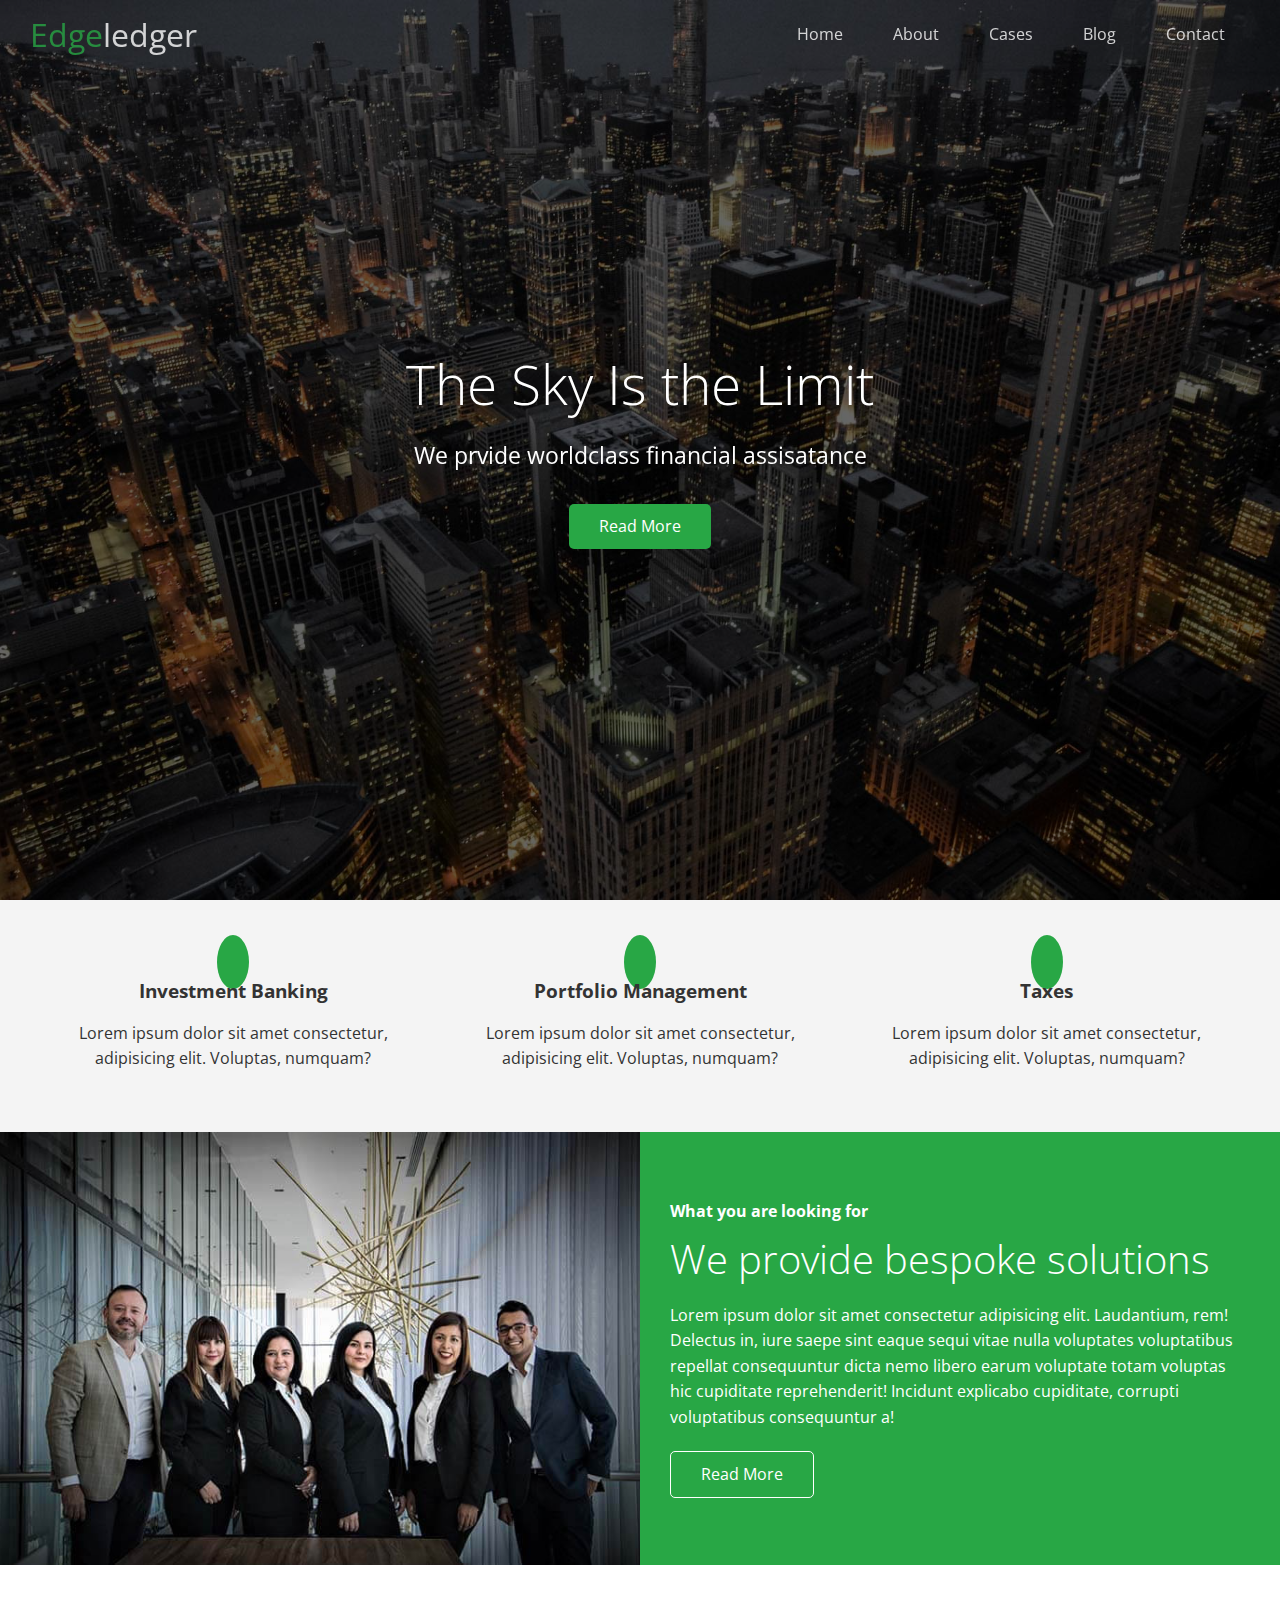
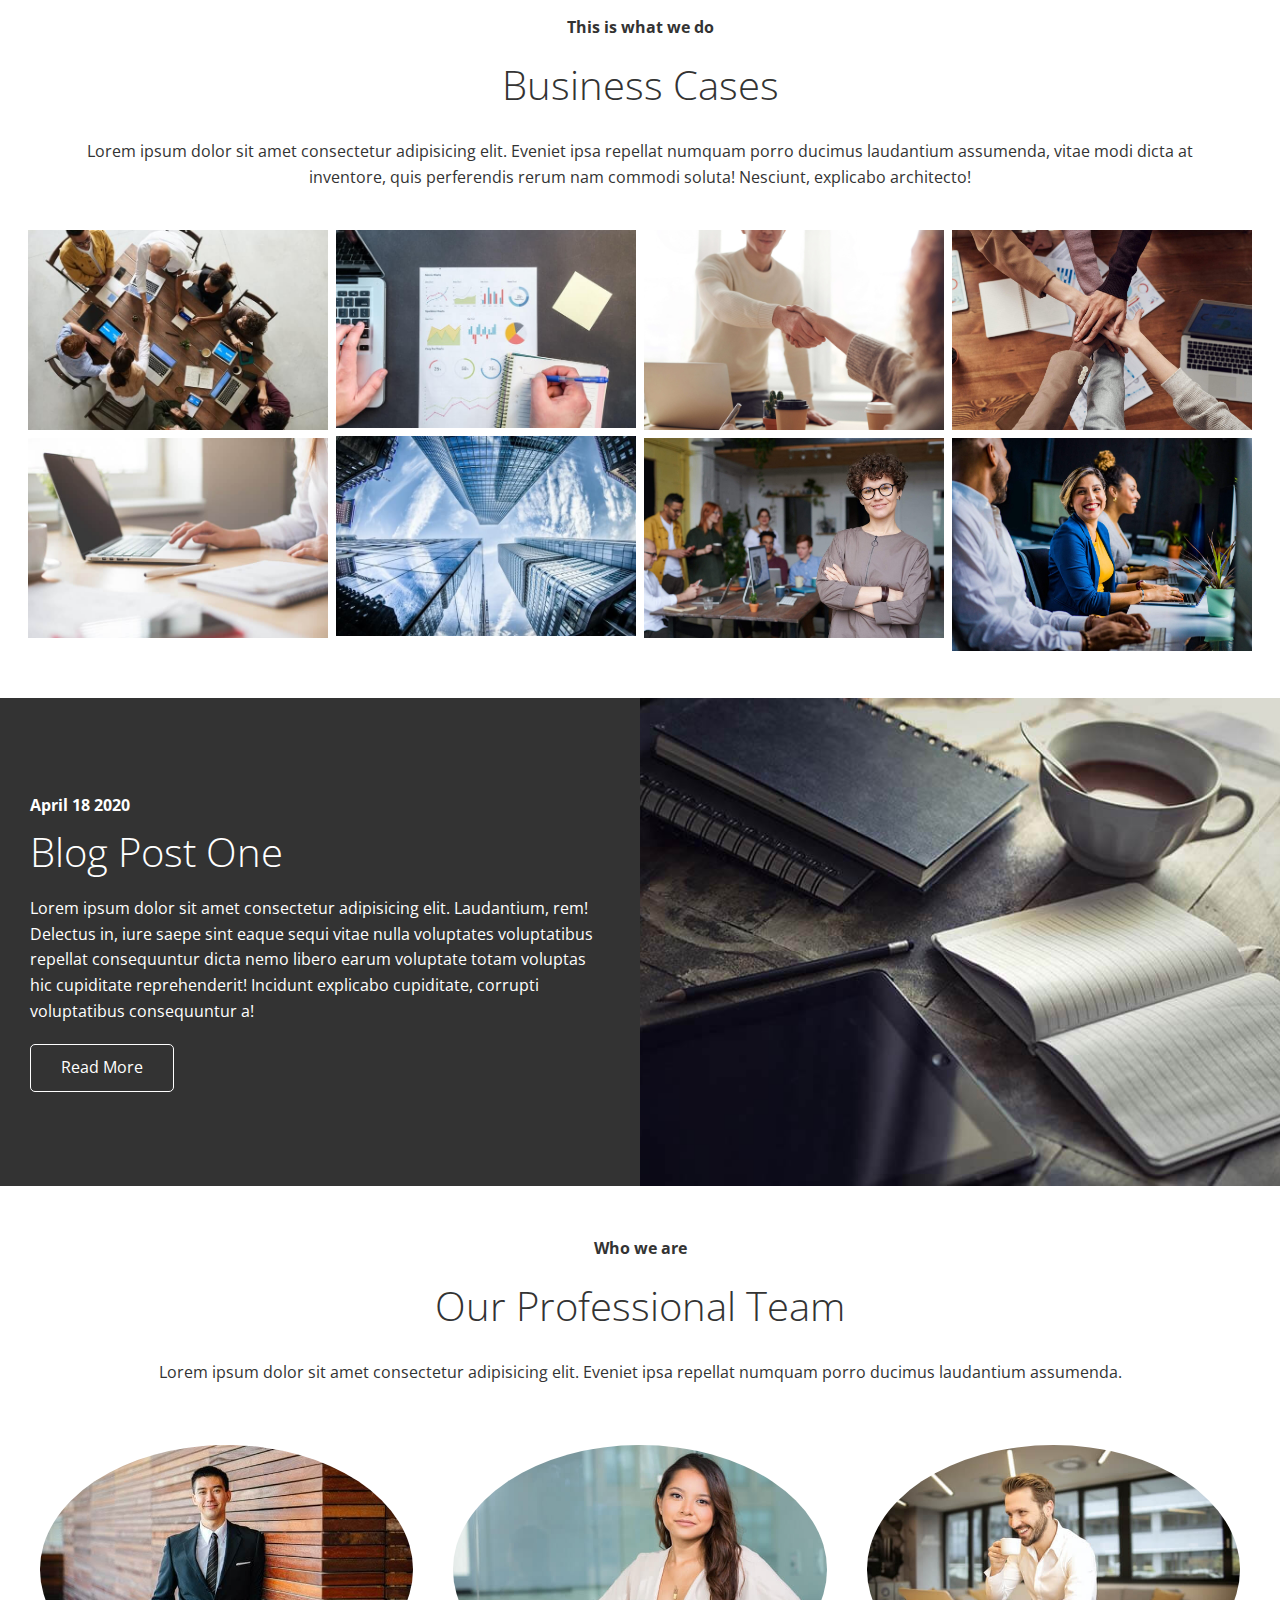
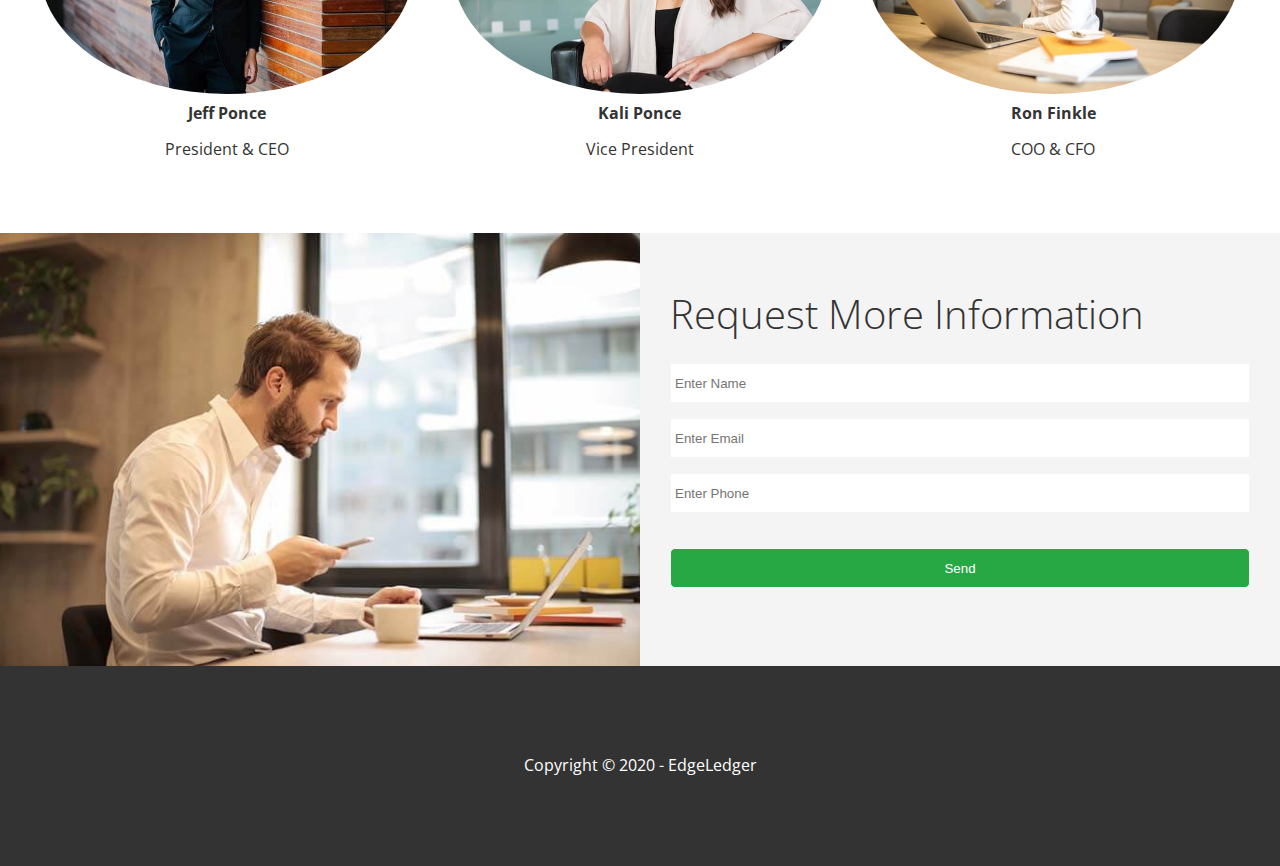
<file: index.html>
<!DOCTYPE html>
<html lang="en">
<head>
    <meta charset="UTF-8">
    <meta name="viewport" content="width=device-width, initial-scale=1.0">
    <link rel="shortcut icon" type="image/x-icon" href="/favicon.ico">
    <link rel="stylesheet" href="https://cdnjs.cloudflare.com/ajax/libs/font-awesome/5.15.1/css/all.min.css" integrity="sha512-+4zCK9k+qNFUR5X+cKL9EIR+ZOhtIloNl9GIKS57V1MyNsYpYcUrUeQc9vNfzsWfV28IaLL3i96P9sdNyeRssA==" crossorigin="anonymous" />
    <link rel="stylesheet" href="css/lightbox.min.css">
    <link rel="stylesheet" href="css/utilities.css">
    <link rel="stylesheet" href="css/style.css">
    
    <title>Welcome to EdgeLedger</title>
</head>
<body id="home">
    <header class="hero">
        <div id= "navbar" class="navbar top">
            <h1 class="logo">
                <span class="text-primary"><i class="fas fa-book-open"></i> Edge</span>ledger
            </h1>
            <nav>
                <ul>
                    <li><a href="#home">Home</a></li>
                    <li><a href="#about">About</a></li>
                    <li><a href="#cases">Cases</a></li>
                    <li><a href="#blog">Blog</a></li>
                    <li><a href="#contact">Contact</a></li>
                </ul>
            </nav>
        </div>

        <div class="content">
            <h1>The Sky Is the Limit</h1>
            <p>We prvide worldclass financial assisatance</p>
            <a href="#about" class="btn"> <i class="fas fa-chevron-right"></i> Read More</a>
        </div>
    </header>


    <main>
        <!-- About Icons -->
        <section id="about" class="icons bg-light">
            <div class="flex-items">
                <div>
                    <i class="fas fa-university fa-2x"></i>
                    <div>
                        <h3>Investment Banking</h3>
                        <p>Lorem ipsum dolor sit amet consectetur, adipisicing elit. Voluptas, numquam?</p>
                    </div>
                </div>
                <div>
                    <i class="fas fa-book-reader fa-2x"></i>
                    <div>
                        <h3>Portfolio Management</h3>
                        <p>Lorem ipsum dolor sit amet consectetur, adipisicing elit. Voluptas, numquam?</p>
                    </div>
                </div>
                <div>
                    <i class="fas fa-pencil-alt fa-2x"></i>
                    <div>
                        <h3>Taxes</h3>
                        <p>Lorem ipsum dolor sit amet consectetur, adipisicing elit. Voluptas, numquam?</p>
                    </div>
                </div>
            </div>
        </section>

        <!-- About:Solutions -->
        <section class="solutions flex-columns">
            <div class="row">
                <div class="column">
                    <div class="column-1">
                        <img src="./images/home/people.jpg" alt="">
                    </div>
                </div>
                <div class="column">
                    <div class="column-2 bg-primary">
                        <h4>What you are looking for</h4>
                        <h2>We provide bespoke solutions</h2>
                        <p>Lorem ipsum dolor sit amet consectetur adipisicing elit. Laudantium, rem! Delectus in, iure saepe sint eaque sequi vitae nulla voluptates voluptatibus repellat consequuntur dicta nemo libero earum voluptate totam voluptas hic cupiditate reprehenderit! Incidunt explicabo cupiditate, corrupti voluptatibus consequuntur a!</p>
                        <a href="" class="btn btn-outline"> <i class="fas fa-chevron"></i> 
                            Read More
                        </a>
                    </div>
                </div>
            </div>
        </section>

        <!-- Cases -->
        <section id="cases" class="cases flex-grid section-padding">
            <header class="section-header">
                <h4>This is what we do</h4>
                <h2>Business Cases</h2>
                <p>Lorem ipsum dolor sit amet consectetur adipisicing elit. Eveniet ipsa repellat numquam porro ducimus laudantium assumenda, vitae modi dicta at inventore, quis perferendis rerum nam commodi soluta! Nesciunt, explicabo architecto!</p>
            </header>
            <div class="row">
                <div class="column">
                    <a href="/images/cases/cases1.jpg" data-lightbox="cases" data-title="Lorem ipsum dolor sit amet.">
                        <img src="/images/cases/cases1.jpg" alt="">
                    </a>
                    
                    <a href="/images/cases/cases2.jpg" data-lightbox="cases" data-title="Lorem ipsum dolor sit amet.">
                        <img src="/images/cases/cases2.jpg" alt="">
                    </a>
                </div>
                <div class="column">
                    <a href="/images/cases/cases3.jpg" data-lightbox="cases" data-title="Lorem ipsum dolor sit amet.">
                        <img src="/images/cases/cases3.jpg" alt="">
                    </a>
                    <a href="/images/cases/cases4.jpg" data-lightbox="cases" data-title="Lorem ipsum dolor sit amet.">
                        <img src="/images/cases/cases4.jpg" alt="">
                    </a>
                </div>
                <div class="column">
                    <a href="/images/cases/cases5.jpg" data-lightbox="cases" data-title="Lorem ipsum dolor sit amet.">
                        <img src="/images/cases/cases5.jpg" alt="">
                    </a>
                    <a href="/images/cases/cases6.jpg" data-lightbox="cases" data-title="Lorem ipsum dolor sit amet.">
                        <img src="/images/cases/cases6.jpg" alt="">
                    </a>
                </div>
                <div class="column">
                    <a href="/images/cases/cases7.jpg" data-lightbox="cases" data-title="Lorem ipsum dolor sit amet.">
                        <img src="/images/cases/cases7.jpg" alt="">
                    </a>
                    <a href="/images/cases/cases8.jpg" data-lightbox="cases" data-title="Lorem ipsum dolor sit amet.">
                        <img src="/images/cases/cases8.jpg" alt="">
                    </a>
                </div>
            </div>
        </section>

        <!-- Blog-->
        <section id="blog" class="blog flex-columns flex-reverse">
            <div class="row">
                <div class="column">
                    <div class="column-1">
                        <img src="./images/home/blog.jpg" alt="">
                    </div>
                </div>
                <div class="column">
                    <div class="column-2 bg-dark">
                        <h4>April 18 2020</h4>
                        <h2>Blog Post One</h2>
                        <p>Lorem ipsum dolor sit amet consectetur adipisicing elit. Laudantium, rem! Delectus in, iure saepe sint eaque sequi vitae nulla voluptates voluptatibus repellat consequuntur dicta nemo libero earum voluptate totam voluptas hic cupiditate reprehenderit! Incidunt explicabo cupiditate, corrupti voluptatibus consequuntur a!</p>
                        <a href="blog.html" class="btn btn-outline"> <i class="fas fa-chevron"></i> 
                            Read More
                        </a>
                    </div>
                </div>
            </div>
        </section>

        <!-- Team -->
        <section id="team" class="team section-padding">
            <header class="section-header">
                <h4>Who we are</h4>
                <h2>Our Professional Team</h2>
                <p>Lorem ipsum dolor sit amet consectetur adipisicing elit. Eveniet ipsa repellat numquam porro ducimus laudantium assumenda.</p>
            </header>
            <div class="flex-items">
                <div>
                    <img src="/images/team/person1.jpg" alt="">
                    <h4>Jeff Ponce</h4>
                    <p>President & CEO</p>
                </div>
                <div>
                    <img src="/images/team/person2.jpg" alt="">
                    <h4>Kali Ponce</h4>
                    <p> Vice President</p>
                </div>
                <div>
                    <img src="/images/team/person3.jpg" alt="">
                    <h4>Ron Finkle</h4>
                    <p>COO & CFO</p>
                </div>
            </div>
        </section>

         <!-- Contact -->
         <section id="contact" class="contact flex-columns">
            <div class="row">
                <div class="column">
                    <div class="column-1">
                        <img src="./images/home/contact.jpg" alt="">
                    </div>
                </div>
                <div class="column">
                    <div class="column-2 bg-light">
                        <h2>Request More Information</h2>
                        <form action="" class="callback-form">
                            <div class="form-control">
                                <label for="name"></label>
                                <input type="text" name="name" id="name" placeholder="Enter Name">
                                
                            </div>
                            <div class="form-control">
                                <label for="email"></label>
                                <input type="email" name="email" id="email" placeholder="Enter Email">
                                
                            </div>
                            <div class="form-control">
                                <label for="phone"></label>
                                <input type="text" name="phone" id="phone" placeholder="Enter Phone">
                                
                            </div>
                            <input type="submit" value="Send" id="submit" class="btn">
                        </form>
                    </div>
                </div>
            </div>
        </section>
    </main>

    <footer class="footer bg-dark">
        <div class="social">
            <a href=""><i class="fab fa-facebook fa-2x"></i></a>
            <a href=""><i class="fab fa-twitter fa-2x"></i></a>
            <a href=""><i class="fab fa-youtube fa-2x"></i></a>
            <a href=""><i class="fab fa-linkedin fa-2x"></i></a>
        </div>
        <p>Copyright &copy; 2020 - EdgeLedger</p>
    </footer>

    <!-- Jquery -->
    <script src="https://code.jquery.com/jquery-3.5.1.min.js" integrity="sha256-9/aliU8dGd2tb6OSsuzixeV4y/faTqgFtohetphbbj0=" crossorigin="anonymous">
    </script>
    
    <!-- Lightbox -->
    <script src="js/lightbox.min.js"></script>
    
    <!-- Transitioning Navbar -->
    <script>
        const navbar = document.getElementById('navbar');
        let scrolled = false;

        window.onscroll = function () {
            if(window.pageYOffset > 100) {
                navbar.classList.remove('top');
                if (!scrolled) {
                    navbar.style.transform = 'translateY(-70px)';
                }
                setTimeout(function() {
                    navbar.style.transform = 'translateY(0)';
                    scrolled = true;
                }, 200);
            } else {
                navbar.classList.add('top');
                scrolled = false;
            }
        };


        // Smooth Scrolling
        $('#navbar a, .btn').on('click', function (e) {
            if (this.hash !== '') {
                e.preventDefault();

                const hash = this.hash;

                $('html, body').animate(
                    {
                        scrollTop: $(hash).offset().top - 100
                    },
                    800
                )
            }
        });

    </script>
</body>
</html>
</file>
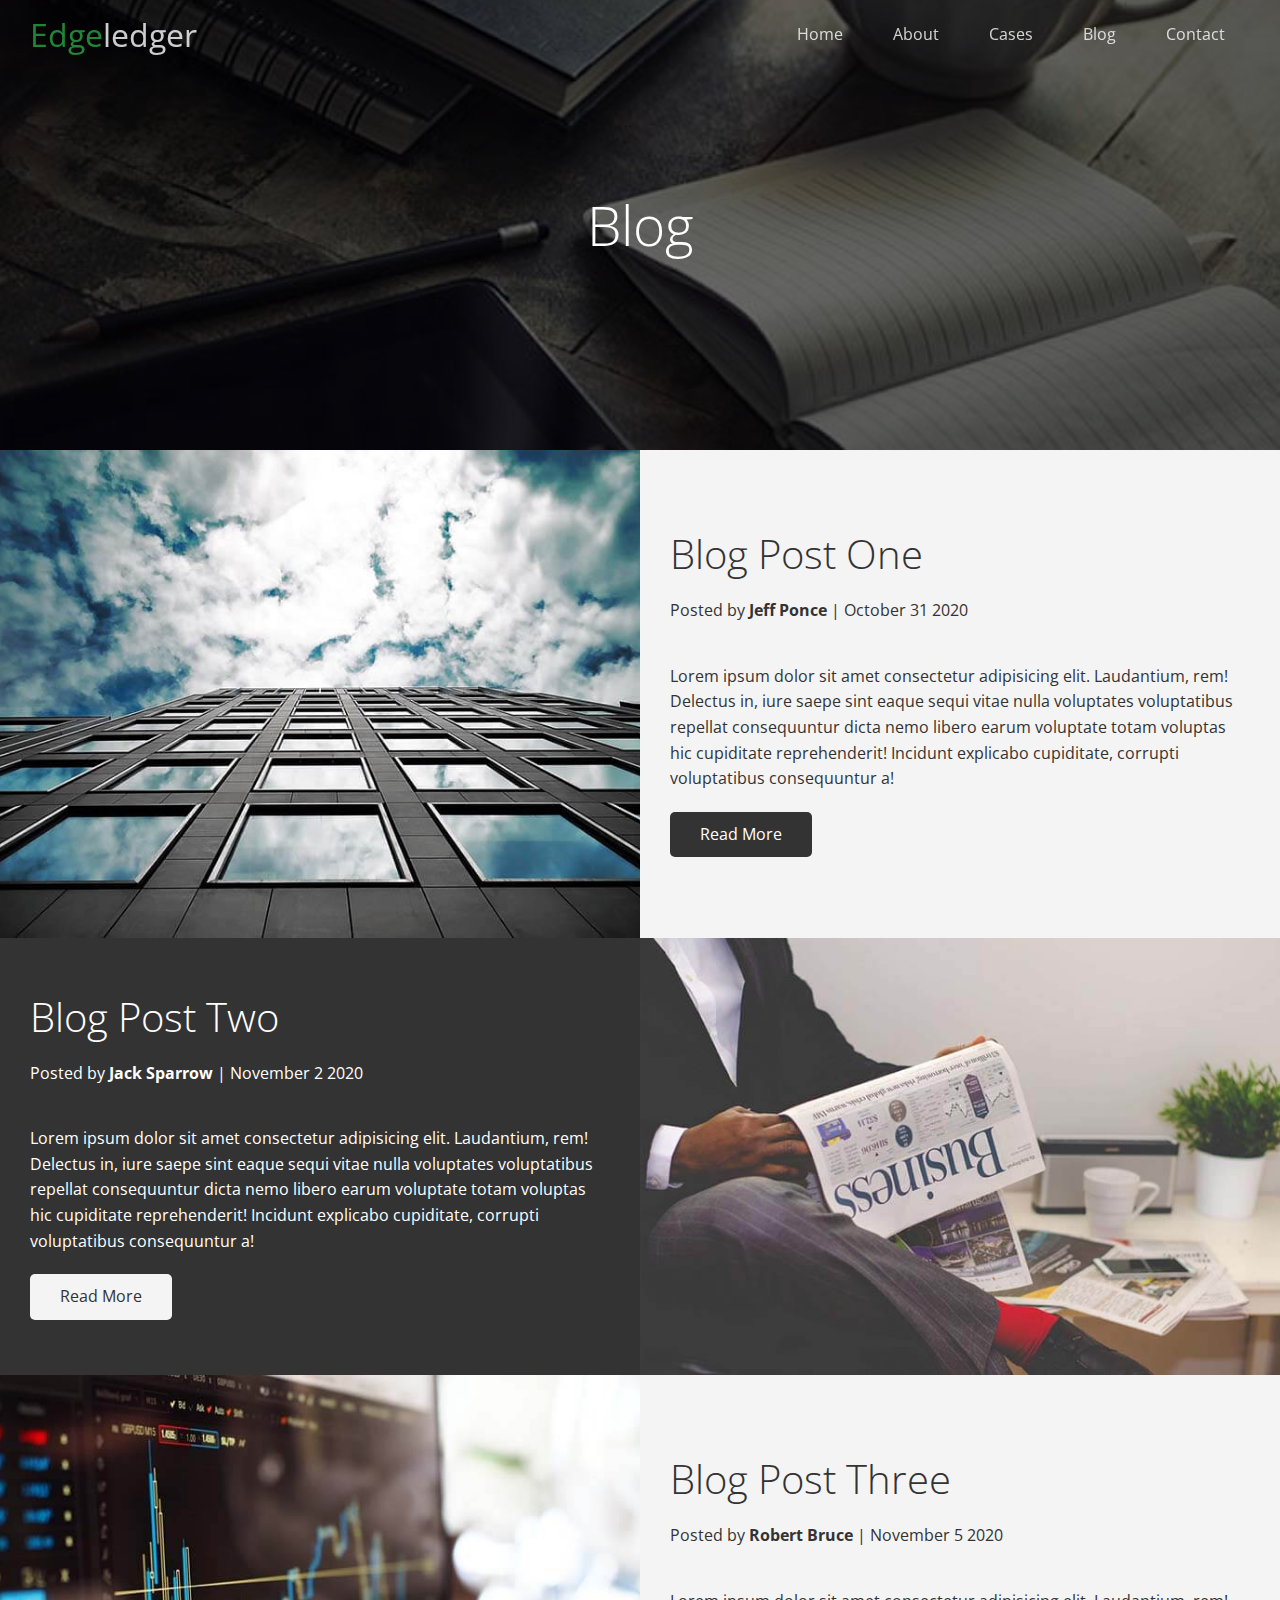
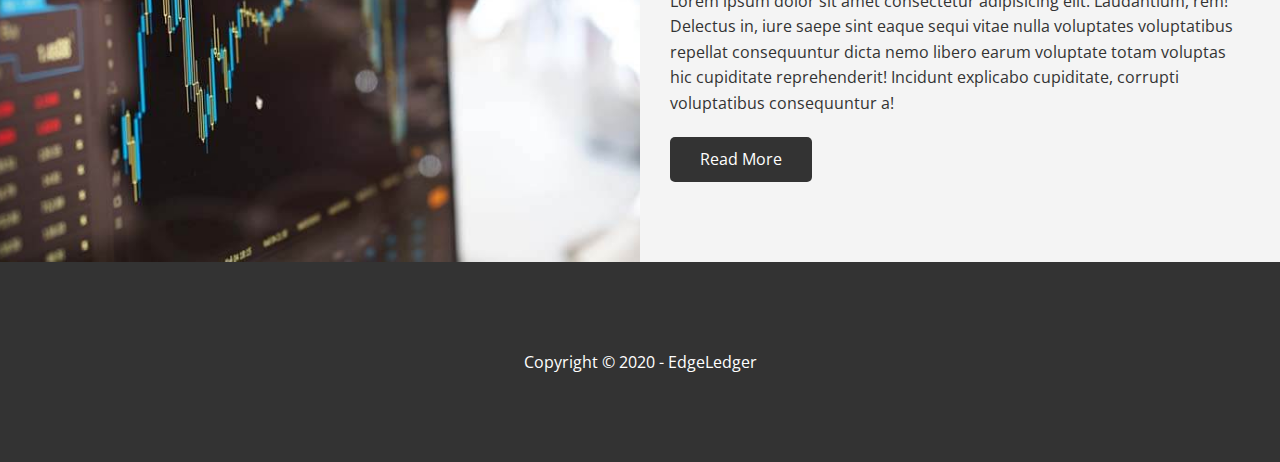
<file: blog.html>
<!DOCTYPE html>
<html lang="en">
<head>
    <meta charset="UTF-8">
    <meta name="viewport" content="width=device-width, initial-scale=1.0">
    <link rel="stylesheet" href="https://cdnjs.cloudflare.com/ajax/libs/font-awesome/5.15.1/css/all.min.css" integrity="sha512-+4zCK9k+qNFUR5X+cKL9EIR+ZOhtIloNl9GIKS57V1MyNsYpYcUrUeQc9vNfzsWfV28IaLL3i96P9sdNyeRssA==" crossorigin="anonymous" />
    <link rel="stylesheet" href="css/utilities.css">
    <link rel="stylesheet" href="css/style.css">
    
    <title>Read Our Blog</title>
</head>
<body id="home">
    <header class="hero blog">
        <div id= "navbar" class="navbar top">
            <h1 class="logo">
                <span class="text-primary"><i class="fas fa-book-open"></i> Edge</span>ledger
            </h1>
            <nav>
                <ul>
                    <li><a href="index.html">Home</a></li>
                    <li><a href="index.html#about">About</a></li>
                    <li><a href="index.html#cases">Cases</a></li>
                    <li><a href="index.html#blog">Blog</a></li>
                    <li><a href="index.html#contact">Contact</a></li>
                </ul>
            </nav>
        </div>

        <div class="content">
            <h1>Blog</h1>
        </div>
    </header>

        <main>
            <!-- Blog Post -->
            <article class="flex-columns">
                <div class="row">
                    <div class="column">
                        <div class="column-1">
                            <img src="./images/blog/blog1.jpg" alt="">
                        </div>
                    </div>
                    <div class="column">
                        <div class="column-2 bg-light">
                            <h2>Blog Post One</h2>
                            <p class="meta">
                                <i class="fas fa-user"></i> Posted by <strong>Jeff Ponce</strong>  | October 31 2020
                            </p>
                            <p>Lorem ipsum dolor sit amet consectetur adipisicing elit. Laudantium, rem! Delectus in, iure saepe sint eaque sequi vitae nulla voluptates voluptatibus repellat consequuntur dicta nemo libero earum voluptate totam voluptas hic cupiditate reprehenderit! Incidunt explicabo cupiditate, corrupti voluptatibus consequuntur a!</p>
                            <a href="post.html" class="btn btn-dark"> <i class="fas fa-chevron"></i> 
                                Read More
                            </a>
                        </div>
                    </div>
                </div>
            </article>

            <article class="flex-columns flex-reverse">
                <div class="row">
                    <div class="column">
                        <div class="column-1">
                            <img src="./images/blog/blog2.jpg" alt="">
                        </div>
                    </div>
                    <div class="column">
                        <div class="column-2 bg-dark">
                            <h2>Blog Post Two</h2>
                            <p class="meta">
                                <i class="fas fa-user"></i> Posted by <strong>Jack Sparrow</strong>  | November 2 2020
                            </p>
                            <p>Lorem ipsum dolor sit amet consectetur adipisicing elit. Laudantium, rem! Delectus in, iure saepe sint eaque sequi vitae nulla voluptates voluptatibus repellat consequuntur dicta nemo libero earum voluptate totam voluptas hic cupiditate reprehenderit! Incidunt explicabo cupiditate, corrupti voluptatibus consequuntur a!</p>
                            <a href="post.html" class="btn btn-light"> <i class="fas fa-chevron"></i> 
                                Read More
                            </a>
                        </div>
                    </div>
                </div>
            </article>

            <article class="flex-columns">
                <div class="row">
                    <div class="column">
                        <div class="column-1">
                            <img src="./images/blog/blog3.jpg" alt="">
                        </div>
                    </div>
                    <div class="column">
                        <div class="column-2 bg-light">
                            <h2>Blog Post Three</h2>
                            <p class="meta">
                                <i class="fas fa-user"></i> Posted by <strong>Robert Bruce</strong>  | November 5 2020
                            </p>
                            <p>Lorem ipsum dolor sit amet consectetur adipisicing elit. Laudantium, rem! Delectus in, iure saepe sint eaque sequi vitae nulla voluptates voluptatibus repellat consequuntur dicta nemo libero earum voluptate totam voluptas hic cupiditate reprehenderit! Incidunt explicabo cupiditate, corrupti voluptatibus consequuntur a!</p>
                            <a href="post.html" class="btn btn-dark"> <i class="fas fa-chevron"></i> 
                                Read More
                            </a>
                        </div>
                    </div>
                </div>
            </article>
        </main>


    <footer class="footer bg-dark">
        <div class="social">
            <a href=""><i class="fab fa-facebook fa-2x"></i></a>
            <a href=""><i class="fab fa-twitter fa-2x"></i></a>
            <a href=""><i class="fab fa-youtube fa-2x"></i></a>
            <a href=""><i class="fab fa-linkedin fa-2x"></i></a>
        </div>
        <p>Copyright &copy; 2020 - EdgeLedger</p>
    </footer>

    <script>
        const navbar = document.getElementById('navbar');
        let scrolled = false;

        window.onscroll = function () {
            if(window.pageYOffset > 100) {
                navbar.classList.remove('top');
                if (!scrolled) {
                    navbar.style.transform = 'translateY(-70px)';
                }
                setTimeout(function() {
                    navbar.style.transform = 'translateY(0)';
                    scrolled = true;
                }, 200);
            } else {
                navbar.classList.add('top');
                scrolled = false;
            }
        };
    </script>
</body>
</html>
</file>
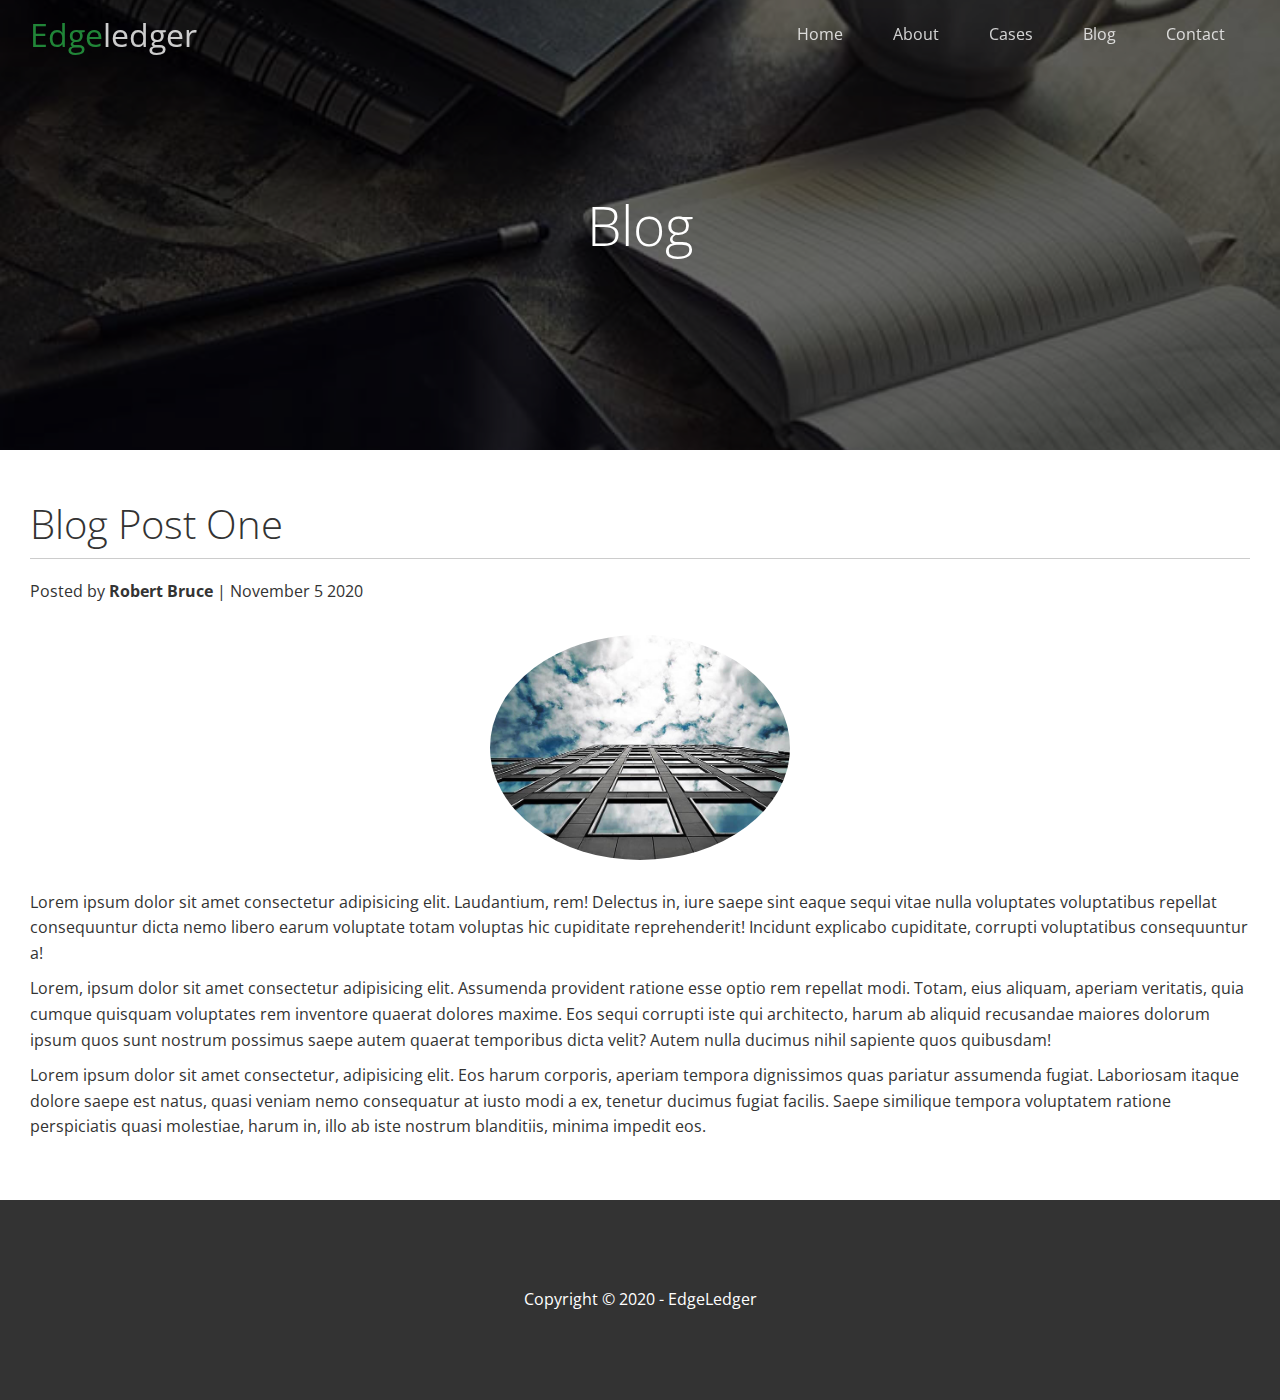
<file: post.html>
<!DOCTYPE html>
<html lang="en">
<head>
    <meta charset="UTF-8">
    <meta name="viewport" content="width=device-width, initial-scale=1.0">
    <link rel="stylesheet" href="https://cdnjs.cloudflare.com/ajax/libs/font-awesome/5.15.1/css/all.min.css" integrity="sha512-+4zCK9k+qNFUR5X+cKL9EIR+ZOhtIloNl9GIKS57V1MyNsYpYcUrUeQc9vNfzsWfV28IaLL3i96P9sdNyeRssA==" crossorigin="anonymous" />
    <link rel="stylesheet" href="css/utilities.css">
    <link rel="stylesheet" href="css/style.css">
    
    <title>Post One</title>
</head>
<body id="home">
    <header class="hero blog">
        <div id= "navbar" class="navbar top">
            <h1 class="logo">
                <span class="text-primary"><i class="fas fa-book-open"></i> Edge</span>ledger
            </h1>
            <nav>
                <ul>
                    <li><a href="index.html">Home</a></li>
                    <li><a href="index.html#about">About</a></li>
                    <li><a href="index.html#cases">Cases</a></li>
                    <li><a href="index.html#blog">Blog</a></li>
                    <li><a href="index.html#contact">Contact</a></li>
                </ul>
            </nav>
        </div>

        <div class="content">
            <h1>Blog</h1>
        </div>
    </header>

        <main>
            <section class="post">
                <h2>Blog Post One</h2>
                <p class="meta">
                    <i class="fas fa-user"></i> Posted by <strong>Robert Bruce</strong>  | November 5 2020
                </p>
                <img src="images/blog/blog1.jpg" alt="">
                <p>Lorem ipsum dolor sit amet consectetur adipisicing elit. Laudantium, rem! Delectus in, iure saepe sint eaque sequi vitae nulla voluptates voluptatibus repellat consequuntur dicta nemo libero earum voluptate totam voluptas hic cupiditate reprehenderit! Incidunt explicabo cupiditate, corrupti voluptatibus consequuntur a!</p>
                <p>Lorem, ipsum dolor sit amet consectetur adipisicing elit. Assumenda provident ratione esse optio rem repellat modi. Totam, eius aliquam, aperiam veritatis, quia cumque quisquam voluptates rem inventore quaerat dolores maxime. Eos sequi corrupti iste qui architecto, harum ab aliquid recusandae maiores dolorum ipsum quos sunt nostrum possimus saepe autem quaerat temporibus dicta velit? Autem nulla ducimus nihil sapiente quos quibusdam!</p>
                <p>Lorem ipsum dolor sit amet consectetur, adipisicing elit. Eos harum corporis, aperiam tempora dignissimos quas pariatur assumenda fugiat. Laboriosam itaque dolore saepe est natus, quasi veniam nemo consequatur at iusto modi a ex, tenetur ducimus fugiat facilis. Saepe similique tempora voluptatem ratione perspiciatis quasi molestiae, harum in, illo ab iste nostrum blanditiis, minima impedit eos.</p>
            </section>
        </main>


    <footer class="footer bg-dark">
        <div class="social">
            <a href=""><i class="fab fa-facebook fa-2x"></i></a>
            <a href=""><i class="fab fa-twitter fa-2x"></i></a>
            <a href=""><i class="fab fa-youtube fa-2x"></i></a>
            <a href=""><i class="fab fa-linkedin fa-2x"></i></a>
        </div>
        <p>Copyright &copy; 2020 - EdgeLedger</p>
    </footer>


    <script>
        const navbar = document.getElementById('navbar');
        let scrolled = false;

        window.onscroll = function () {
            if(window.pageYOffset > 100) {
                navbar.classList.remove('top');
                if (!scrolled) {
                    navbar.style.transform = 'translateY(-70px)';
                }
                setTimeout(function() {
                    navbar.style.transform = 'translateY(0)';
                    scrolled = true;
                }, 200);
            } else {
                navbar.classList.add('top');
                scrolled = false;
            }
        };
    </script>
</body>
</html>
</file>
<file: css/utilities.css>
/* Text Colors */


.text-primary {
    color: #28a745
}

.text-secondary {
    color: #0284d0;
}


/* Button */

.btn {
    cursor: pointer;
    display: inline-block;
    padding: 10px 30px;
    color: #fff;
    background-color: #28a745;
    border: none;
    border-radius: 5px;
}

.btn:hover {
    opacity: 0.9;
}

.btn-primary, .bg-primary {
    background: #28a745;
    color: #fff;
}
.btn-secondary, .bg-secondary {
    background: #0284d0;
    color: #fff;
}
.btn-dark, .bg-dark {
    background: #333;
    color: #fff;
}
.btn-light, .bg-light {
    background: #f4f4f4;
    color: #333;
}

.btn-outline {
    background: transparent;
    border: 1px solid #fff;
}


/* Flex Items */

.flex-items {
    display: flex;
    text-align: center;
    justify-content: center;
    text-align: center;
    height: 100%;

}

.flex-items > div {
    padding: 20px
}

/* Flex Columns */

.flex-columns.flex-reverse .row {
    flex-direction: row-reverse;
}
.flex-columns .row {
    display: flex;
    flex-direction: row;
    flex-wrap: wrap;
    width: 100%;
}

.flex-columns .column {
    display: flex;
    flex-direction: column;
    flex-basis: 100%;
    flex: 1;
}

.flex-columns .column .column-1,
.flex-columns .column .column-2 {
    height: 100%;
}

.flex-columns img {
    width: 100%;
    height: 100%;
    object-fit: cover;
}

.flex-columns .column-2 {
    display: flex;
    flex-direction: column;
    align-items: flex-start;
    justify-content: center;
    padding: 30px;
}

.flex-columns h2 {
    font-size: 40px;
    font-weight: 100;
}

.flex-columns h4 {
    margin-bottom: 10px;
}

.flex-columns p {
    margin: 20px 0;
}

/* Section Header */

.section-header {
    padding: 30px;
    display: flex;
    flex-direction: column;
    align-items: center;
    justify-content: center;
    text-align: center;
}

.section-header h2 {
    font-size: 40px;
    margin: 20px 0;
}

.section-padding {
    padding: 20px 20px 40px;
}

/* Flex Grid */

.flex-grid .row {
    display: flex;
    flex-wrap: wrap;
    padding: 0 4px;
}

.flex-grid .column {
    flex: 25%;
    max-width: 25%;
    padding: 0 4px;
}
</file>
<file: css/style.css>
@import url('https://fonts.googleapis.com/css2?family=Open+Sans:wght@300;400&display=swap');

* {
    box-sizing: border-box;
    padding: 0;
    margin: 0;
}

body {
    font-family: 'Open Sans', sans-serif;
    background: #fff;
    color: #333;
    line-height: 1.6;
}

ul {
    list-style: none;
}

a {
    color: #333;
    text-decoration: none;
}

h1, h2 {
    font-weight: 300;
    line-height: 1.2;
}

p {
    margin: 10px 0;
}

img {
    width: 100%;
}

/* Nav Bar */

.navbar {
    display: flex;
    align-items: center;
    justify-content: space-between;
    background-color: #333;
    color: #fff;
    opacity: 0.8;
    width: 100%;
    height: 70px;
    position: fixed;
    top: 0px;
    padding: 30px;
    transition: 0.5s;
}

.navbar.top {
    background: transparent;
}

.navbar a {
    color: #fff;
    padding: 10px 20px;
    margin: 0 5px;
}

.navbar a:hover {
    border-bottom: #28a745 2px solid;
}

.navbar ul {
    display: flex;
}

.navbar .logo {
    font-weight: 400;
}

/* Header */

.hero {
    background: url('../images/home/showcase.jpg') no-repeat center center/cover;
    height: 100vh;
    position: relative;
    color: #fff;
}

.hero .content {
    display: flex;
    flex-direction: column;
    align-items: center;
    justify-content: center;
    text-align: center;
    height: 100%;
    padding: 0 20px;
}

.hero .content h1 {
    font-size: 55px;
    
}

.hero .content p {
    font-size: 23px;
    max-width: 600px;
    margin: 20px 0 30px;
}

.hero::before {
    content: '';
    position: absolute;
    top: 0;
    left: 0;
    width: 100%;
    height: 100%;
    background: rgba(0,0,0,0.6);
}

.hero * {
    z-index: 10;
}

.hero.blog {
    background: url('../images/home/blog.jpg') no-repeat center center/cover;
    height: 50vh;
}


/* Icons */

.icons {
    padding: 30px;
}

.icons h3 {
    font-weight: bold;
    margin-bottom: 15px;
}

.icons i {
    background-color: #28a745;
    color: #fff;
    padding: 1rem;
    border-radius: 50%;
    margin-bottom: 15px;
}

.cases img:hover {
    opacity: 0.7;
}

.team img {
    border-radius: 50%;
}

/* Call back form */

.callback-form {
    width: 100%;
    padding: 20px 0;
}

.callback-form label {
    display: block;
    margin-bottom: 5px;
}

.callback-form .form-control {
    margin-bottom: 15px;
}

.callback-form input {
    width: 100%;
    padding: 4px;
    height: 40px;
    border: #f5f5f5 1px solid;
}

.callback-form .btn {
    padding: 12px;
    margin-top: 20px;
}

.callback-form input:focus {
    outline-color: #28a745;
}


/* Post */

.post {
    padding: 50px 30px;
}

.post h2 {
    font-size: 40px;
    margin-bottom: 20px;
    padding-bottom: 10px;
    border-bottom: #ccc solid 1px;
}

.post .meta {
    margin-bottom: 30px;
}

.post img {
    width: 300px;
    border-radius: 50%;
    display: block;
    margin: 0 auto 30px;
}

/* Footer */

.footer {
    display: flex;
    flex-direction: column;
    align-items: center;
    justify-content: center;
    text-align: center;
    height: 200px;
}

.footer a {
    color: #fff;

}

.footer a:hover {
    color: #28a745;
}

.footer .socail > * {
    margin-right: 30px;
}

/* Mobile */

@media(max-width: 768px) {
    .navbar {
        flex-direction: column;
        height: 120px;
        padding: 20px;
    }

    .navbar a {
        padding: 10px 10px;
        margin: 0 3px;
    }

    .flex-items {
        flex-direction: column;
    }

    .flex-columns .column,
    .flex-grid .column {
        flex: 100%;
        max-width: 100%;
    }

    .team img {
        width: 70%;
    }
}
</file>
